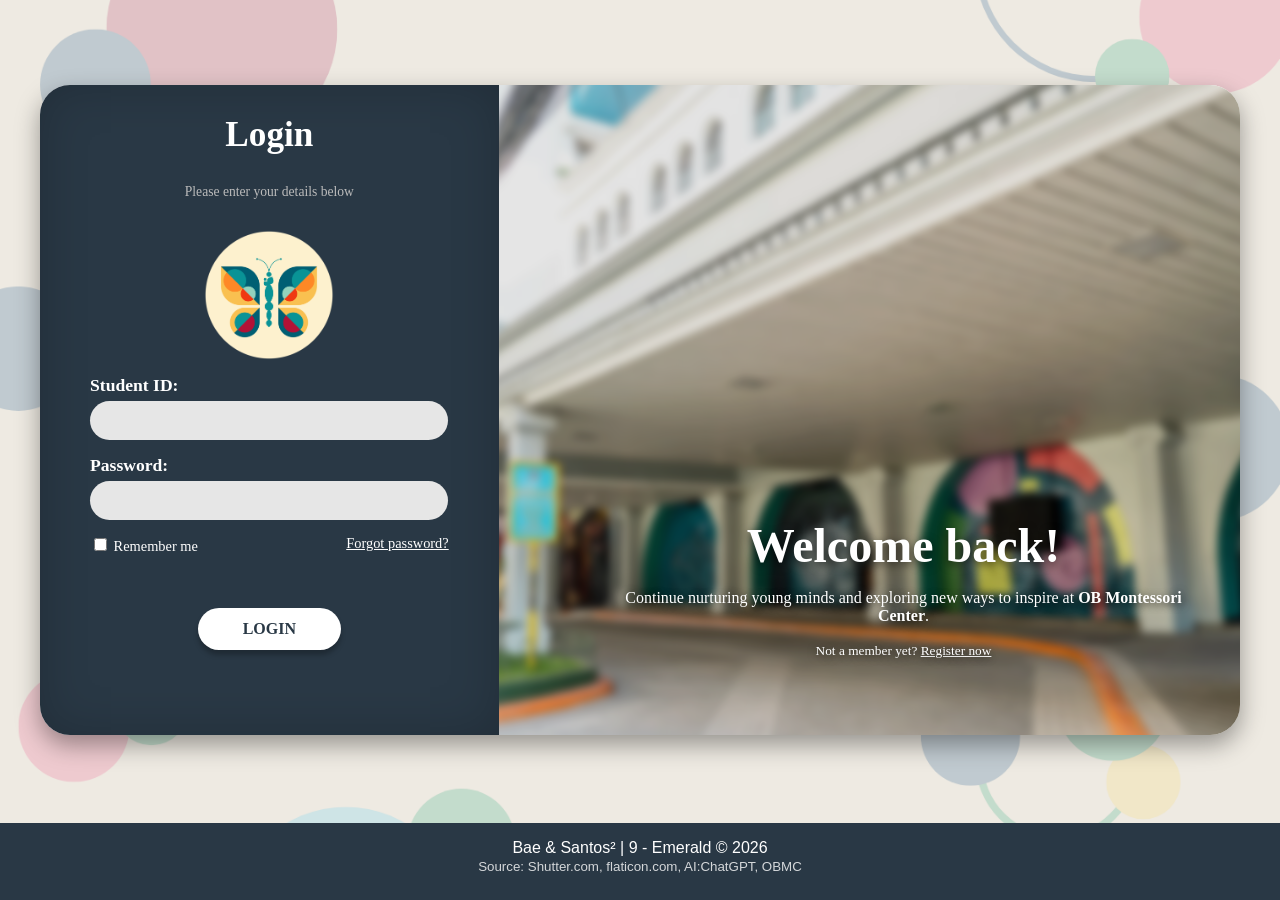
<file: index.html>
<!DOCTYPE html>
<html lang="en">
<head>
    <meta charset="UTF-8">
    <title>Login - OB Montessori</title>
    <link rel="stylesheet" href="style.css">
</head>

<body class="login-body">

    <div class="login-card">

        <div class="login-left">
            <h2>Login</h2>
            <p>Please enter your details below</p>

            <img src="OBMC 60 Icon_Circle.png" class="login-logo">

            <div class="input-group">
                <label>Student ID:</label>
                <input type="text" id="username">
            </div>

            <div class="input-group">
                <label>Password:</label>
                <input type="password" id="password">
            </div>

            <div class="login-options">
                <label><input type="checkbox"> Remember me</label>
                <a href="#" style="color:white;">Forgot password?</a>
            </div>

            <p id="errorMsg" style="color:rgb(250, 30, 30);"></p>

            <button class="login-btn" onclick="login()">LOGIN</button>
        </div>

        <div class="login-right">
            <div class="welcome-text">
                <h1>Welcome back!</h1>
                <p>
                    Continue nurturing young minds and exploring new ways 
                    to inspire at <b>OB Montessori Center</b>.
                </p>
                <small>Not a member yet? <a href="#" style="color:white;">Register now</a></small> <br> <br> <br>
            </div>
        </div>

    </div>

    <footer class="login-footer">
        <p>Bae & Santos² | 9 - Emerald © 2026</p>
        <small>Source: Shutter.com, flaticon.com, AI:ChatGPT, OBMC</small>
    </footer>

    <script>
        let attempt = 0;
        const MaxTry = 3;
        
        function login() {
            let user = document.getElementById("username").value;
            let pass = document.getElementById("password").value;
            let error = document.getElementById("errorMsg");
        
            if (attempt >= MaxTry) {
                alert("🔒 Account Locked. Too many failed attempts.");
                return;
            }
        
            if (user === "1504983384" && pass === "12345") {
                error.textContent = "";
                attempt = 0;
                window.location.href = "Dashboard.html";
            } else {
                attempt++;
        
                if (attempt < MaxTry) {
                    error.textContent = " Invalid Credentials. Attempts left: " + (MaxTry - attempt);
                } else {
                    error.textContent = " Account Locked. Too many failed attempts.";
                }
            }
        }
        </script>

</body>
</html>
</file>
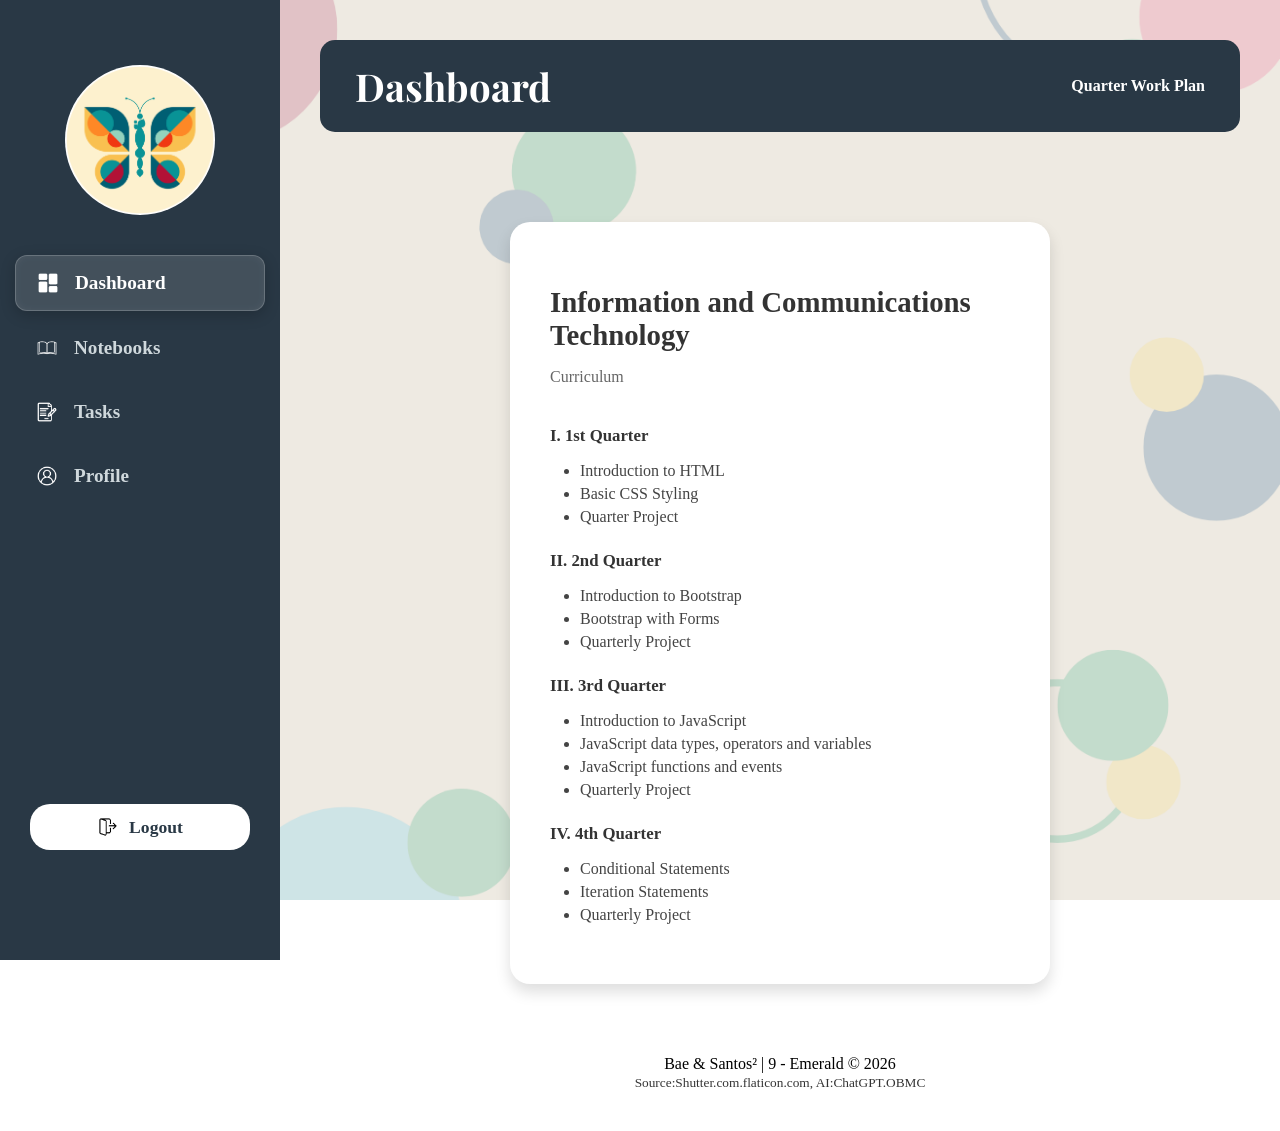
<file: Dashboard.html>
<!DOCTYPE html>
<html lang="en">
<head>
    <meta charset="UTF-8">
    <title>Dashboard - OB Montessori</title>
    <link rel="stylesheet" href="style.css">
</head>
<body>
    <nav class="sidebar">
        <div class="sidebar-logo">
            <img src="OBMC 60 Icon_Circle.png" alt="Logo">
        </div>
        <ul>
            <li><a href="Dashboard.html" class="active"><img src="Dashboard.png" class="sidebar-icon"> Dashboard</a></li>
            <li><a href="Notebooks.html"><img src="Notebooks.png" class="sidebar-icon"> Notebooks</a></li>
            <li><a href="Tasks.html"><img src="Tasks.png" class="sidebar-icon"> Tasks</a></li>
            <li><a href="Profile.html"><img src="Profile.png" class="sidebar-icon"> Profile</a></li>
        
        </ul>
        <div class="logout-container">
            <a href="index.html" class="logout-btn"><img src="Logout.png" alt="out"> Logout</a>
        </div>
    </nav>

    <main class="content">
        <header>
            <h1>Dashboard</h1>
            <span>Quarter Work Plan</span>
        </header>
        
        <div class="white-card">
            <h2>Information and Communications Technology</h2>
            <p class="sub-label">Curriculum</p>
            
            <div class="quarter-content">
                <b>I. 1st Quarter</b>
                <ul>
                    <li>Introduction to HTML</li>
                    <li>Basic CSS Styling</li>
                    <li>Quarter Project</li>
                </ul>

                <b>II. 2nd Quarter</b>
                <ul>
                    <li>Introduction to Bootstrap</li>
                    <li>Bootstrap with Forms</li>
                    <li>Quarterly Project</li>
                </ul>

                <b>III. 3rd Quarter</b>
                <ul>
                    <li>Introduction to JavaScript</li>
                    <li>JavaScript data types, operators and variables</li>
                    <li>JavaScript functions and events</li>
                    <li>Quarterly Project</li>
                </ul>

                <b>IV. 4th Quarter</b>
                <ul>
                    <li>Conditional Statements</li>
                    <li>Iteration Statements</li>
                    <li>Quarterly Project</li>
                </ul>
            </div>
        </div>

        <footer class="main-footer">
            <p>Bae & Santos² | 9 - Emerald © 2026</p>
            <small>Source:Shutter.com.flaticon.com, AI:ChatGPT.OBMC</small>
        </footer>
    </main>
</body>
</html>
</file>
<file: style.css>
@import url('https://fonts.googleapis.com/css2?family=Playfair+Display:wght@700&family=Segoe+UI:wght@400;600;700&display=swap');

:root {
    --dark: #293845;
    --accent: #5bc0de;
    --text: #333;
}

body {
    font-family: 'Gill sans', 'Georgia', serif;
    margin: 0;
    padding: 0;
    background-image: url('obmc Bg(extended).png'); 
    background-size: cover;
    background-position: center;
    background-attachment: fixed;
    color: var(--text);
    display: flex;
    flex-direction: column;
    min-height: 100vh;
}
/* Login Page */
.login-body {
    display: flex;
    justify-content: center;
    align-items: center;
    flex: 1;
}

.login-card {
    display: flex;
    width: 1200px;
    max-width: 95%;
    height: 650px;
    border-radius: 30px;
    background: white;
    transform: translateY(-60px);
    margin-top: 40px;
    overflow: hidden; 
    box-shadow: 0 10px 25px rgba(0, 0, 0, 0.368);
}

.login-left {
    width: 30%;
    background: var(--dark);
    color: white;
    display: flex;
    flex-direction: column;
    align-items: center;
    justify-content: center;
    padding: 30px 50px;
    gap: 15px;
    box-shadow: inset 0 0 50px rgba(0,0,0,0.2);
}

.login-logo {
    width: 130px;
    border-radius: 50%;
}

.login-left h2 {
    font-size: 2.2em;
    margin: 0 0;
    text-align: center;
    font-family: 'Georgia', serif;
}

.login-left p {
    font-size: 0.85em;
    color: #bbb;
    margin-bottom: 15px;
    text-align: center;
}

.input-group {
    width: 100%;
}
.input-group label {
    font-size: 1.1rem;
    font-weight: 600;
}
.input-group input {
    width: 93%;
    padding: 12px;
    border-radius: 25px;
    border: none;
    margin-top: 5px;
    background: #e6e6e6;
}

.login-options {
    display: flex;
    justify-content: space-between;
    width: 100%;
    font-size: 0.9rem;
}

.login-btn {
    background: white;
    color: #293845;
    padding: 12px;
    border-radius: 25px;
    font-weight: bold;
    border: none;
    cursor: pointer;
    width: 40%;
    margin-top: 50px;
    font-size: 1em;
    box-shadow: 0 5px 5px rgba(0,0,0,0.25);
    transition: 0.25s ease;
    transform: translateY( -55px);
    font-family: 'Georgia', serif;

}
.login-btn:active {
    transform: translateY(-52px);
}
.login-btn:hover {
    background: #f1f1f1c8;
}
.login-right {
    width: 62%;
    position: relative;
    overflow: hidden;
    display: flex;
    justify-content: flex-end;
    align-items: flex-end;
}

.login-right::before {
    content: "";
    position: absolute;
    inset: 0;
    background: url('Login page.webp') no-repeat center;
    background-size: cover;
    filter: blur(4px);
    transform: scale(1.05);
    z-index: 0;
}

.login-right::after {
    content: "";
    position: absolute;
    inset: 0;
    background: rgba(0,0,0,0.1);
    z-index: 1;
}

.welcome-text {
    position: relative;
    z-index: 2;
    padding: 40px;
    color: white;
    width: 80%;
    text-align: center;
}
.welcome-text h1 {
    font-size: 3em;
    margin-bottom: 10px;
    text-shadow: 0 3px 10px rgba(0,0,0,0.6);
    font-family: 'Georgia', serif;
}
.welcome-text p,
.welcome-text small {
    text-shadow: 0 2px 8px rgba(0,0,0,0.6);
    font-family: 'Georgia', serif;
}

.demo-credentials {
    width: 100%;
    margin: 10px 0 20px;
    padding: 10px 12px;
    border-radius: 10px;
    background: rgba(255,255,255,0.06);
    border: 1px solid rgba(255,255,255,0.1);
    font-size: 0.75em;
    color: #ccc;
}
.demo-credentials p {
    margin: 5px 0;
}
.demo-credentials strong {
    color: white;
}

.login-footer {
    position: fixed;
    bottom: 0;
    left: 0;
    width: 100%;
    height: auto;
    background: var(--dark);
    color: white;
    text-align: center;
    padding: 15px 0 25px 0;
    font-size: 1rem;
    font-family: 'Georgia', sans-serif;
    gap: 2px;
    display: flex;
    flex-direction: column;
    justify-content: center;
}
.login-footer p {
    margin: 0;
    line-height: 1.2;
}

.login-footer small {
    margin: 0;
    display: block;
    line-height: 1.2;
    opacity: 0.8;
}

/* Sidebar */
.sidebar {
    width: 280px; 
    background: var(--dark);
    color: white;
    display: flex;
    flex-direction: column;
    align-items: center;
    padding: 30px 0;
    position: fixed;
    height: 100%;
}
.sidebar-logo {
    margin-top: 35px;
    width: 150px;
    height: 150px;
    border-radius: 50%;
    background: white;
    display: flex;
    justify-content: center;
    align-items: center;
    overflow: hidden;
    margin-bottom: 35px
}
.sidebar-logo img {
    width: 100%;
    height: 100%;
    object-fit: cover;
    object-position: center;
}

.sidebar ul { 
    list-style: none; 
    padding: 0; 
    width: 100%; 
    margin: 0; 
}
.sidebar ul li { 
    width: 100%; 
    padding: 5px 15px; 
    box-sizing: border-box; 
}
.sidebar ul li a { 
    display: flex; 
    align-items: center; 
    gap: 15px; 
    padding: 15px 20px; 
    color: #cfd8dc; 
    text-decoration: none; 
    font-size: 1.2em;  
    font-weight: 600; 
    transition: all 0.2s ease; 
    border-radius: 12px; 
}
.sidebar ul li a.active { 
    background: rgba(255, 255, 255, 0.12); 
    color: white; 
    box-shadow: inset 0 0 10px rgba(255, 255, 255, 0.05), 0 4px 15px rgba(0, 0, 0, 0.2); 
    border: 1px solid rgba(255, 255, 255, 0.2);
}
.sidebar a:hover {
    background: rgba(255,255,255,0.1); 
    transform: translateY(-2px);
}
.sidebar-icon { 
    width: 24px; 
    height: 24px;
}
.logout-container { 
    margin-top: auto; 
    width: 100%; 
    padding: 0 30px; 
    box-sizing: border-box; 
    margin-bottom: 50px; 
}
.logout-btn { 
    display: flex; 
    align-items: center; 
    justify-content: center; 
    background: white; 
    color: var(--dark); 
    text-decoration: none; 
    padding: 12px; 
    border-radius: 20px; 
    font-weight: bold; 
    font-size: 1.1em;
    transition: all 0.3s ease;
    margin-bottom: 30px;
}

.logout-btn:hover{
    background:#f1f1f1c8 !important;
}
.logout-btn:active {
    transform: translateY(2px) !important;
}
.logout-btn img { 
    width: 22px; 
    margin-right: 10px; 
    filter: invert(1); 
}
.content { 
    margin-left: 280px;  
    padding: 40px; 
    flex: 1; 
    min-height: 100vh; 
    display: flex; 
    flex-direction: column;
    position: relative;
    z-index: 1;
}
/* Header */
header { 
    background: var(--dark); 
    color: white; 
    padding: 20px 35px; 
    border-radius: 15px; 
    display: flex; 
    justify-content: space-between; 
    align-items: center; 
    margin-bottom: 30px; 
}
header h1 { 
    margin: 0; 
    font-family: 'Playfair Display', serif; 
    font-size: 2.4em; 
}
header span { 
    font-weight: 600; 
    font-size: 1em; }

/* Notebooks Page */
.grid-container {
    display: grid;
    grid-template-columns: repeat(auto-fill, minmax(250px, 1fr));
    gap: 30px;
    padding: 40px 10px;
    width: 100%;
    margin: 0 auto;
}

.grid-item {
    background: #fff;
    border-radius: 12px;
    padding: 20px;
    cursor: pointer;
    display: flex;
    flex-direction: column;
    text-align: center;

    border: 1px solid rgba(0,0,0,0.05);
    box-shadow: 0 4px 15px rgba(0,0,0,0.05);

    transition: all 0.3s ease;
    height: fit-content;
}

.grid-item:hover {
    transform: scale(1.03 );
    box-shadow: 0 12px 30px rgba(0,0,0,0.1);
}

/* IMAGE TOP */
.grid-top {
    height: 120px;
    width: 100%;
    background: #e0e0e0;
    border-radius: 12px;
}

/* TEXT */
.grid-text {
    padding: 12px 5px 5px;
    text-align: left;
}

.grid-text h3 {
    font-family: 'Playfair Display', serif;
    font-size: 1.5rem;
    margin: 0;
    color: #1a1a1a;
    line-height: 1.2;
}

.grid-text p {
    font-size: 0.9rem;
    color: #5bc0de;
    font-weight: 700;
    margin: 4px 0 12px;
}

.grid-text small {
    font-size: 0.75rem;
    color: #777;
    text-transform: uppercase;
    letter-spacing: 1px;
    background: #f1f3f5;
    padding: 6px 12px;
    border-radius: 20px;
    font-weight: 700;
}

.image-container { 
    width: 100%; 
    border-radius: 14px; 
    overflow: hidden; 
    background: #f9f9f9;
    aspect-ratio: 16 / 7;    
    margin-bottom: 15px;
    display: block;     
}

.image-container img { 
    width: 100%; 
    height: 100%; 
    display: block;    
    object-fit: cover;       
    object-position: center;  
    transition: transform 0.5s ease;  
}

/* POPUP */
#notebookPopup {
    display: none;
    position: fixed;
    inset: 0;
    background: rgba(0,0,0,0.7);
    backdrop-filter: blur(8px);
    justify-content: center;
    align-items: center;
    z-index: 1000;
}

.popup-content {
    background: rgba(255,255,255,0.95);
    padding: 40px;
    border-radius: 24px;
    width: 90%;
    max-width: 550px;
    text-align: center;
    position: relative;
    box-shadow: 0 20px 60px rgba(0,0,0,0.3);
    animation: slideUp 0.4s ease;
}

@keyframes slideUp {
    from { transform: translateY(50px); opacity: 0; }
    to { transform: translateY(0); opacity: 1; }
}

#popupImage {
    width: 100%;
    height: 220px;
    object-fit: cover;
    border-radius: 16px;
    margin-bottom: 25px;
}

#popupTitle {
    font-family: 'Playfair Display', serif;
    font-size: 2.2rem;
    margin-bottom: 10px;
}

#popupDesc {
    font-size: 1.1rem;
    color: #444;
    line-height: 1.7;
}

.popup {
    display: none;
    position: fixed;
    top: 0;
    left: 0;
    width: 100%;
    height: 100%;
    background: rgba(0,0,0,0.6);
    justify-content: center;
    align-items: center;
    z-index: 1000;
}

@keyframes pop {
    from { transform: scale(0.7); opacity: 0; }
    to { transform: scale(1); opacity: 1; }
}

.close-btn {
    position: absolute;
    top: 20px;
    right: 25px;
    font-size: 30px;
    cursor: pointer;
    color: #999;
    transition: 0.2s;
}

.close-btn:hover {
    color: #333;
    transform: rotate(90deg);
}

/* Tasks Page */
.grid, .tasks-container {
    gap: 25px;
    margin-top: 20px;
}

@media (max-width: 1100px) {
    .grid, .tasks-container { grid-template-columns: 1fr; }
}
.tasks-grid{
    display: flex;
    gap: 20px;
    flex-wrap: nowrap;
}

.task-card, .task-item {
    background: white;
    border-radius: 15px;
    padding: 30px;
    box-shadow: 0 8px 25px rgba(0,0,0,0.05);
    flex-direction: column;
    justify-content: space-between; 
    text-align: left;
    transition: transform 0.3s ease;
    min-height: 150px; 
    width: 45%;
    margin: 40px auto 0 auto;
    flex: 1;
}

.task-card:hover, .task-item:hover { 
    transform: translateY(-5px); 
    box-shadow: 0 12px 30px rgba(0,0,0,0.1);}

.task-card h3, .task-item h3 {
    font-family: 'Gill sans', serif;
    font-size: 1.2em;
    margin: 0 0 5px 0;
    color: #222;
}
.task-card h2, .task-item h2 {
    font-family: 'Playfair Display', serif;
    font-size: 1.7em;
    margin: 0 0 15px 0;
}

.task-card b, .task-item b {
    display: block;
    font-size: 1.1em;
    font-weight: 700;
    margin-bottom: 12px;
    color: #333;
}

.task-card p, .task-item p {
    font-size: 0.95em;
    color: #666;
    margin-bottom: 20px;
}

.action-btn, .submit-btn {
    background: #5bc0de;
    color: white;
    border: none;
    padding: 14px;
    border-radius: 12px;
    font-weight: bold;
    font-size: 1em;
    cursor: pointer;
    transition: 0.3s ease;
    width: 100%;
    font-family: 'Gill Sans';
}

.action-btn:hover, .submit-btn:hover {
    background: #3ea5c4;
    transform: translateY(-2px);
}
.action-btn:active, .submit-btn:active {
    transform: translateY(2px);
}
.submit-btn.submitted {
    background: #4caf50;
    color: white;
    cursor: not-allowed;
    opacity: 0.9;
}

/* Profile Page */
.profile-wrap {
    display: flex;
    align-items: stretch;
    width: 60%;
    min-height: 600px;
    margin: 0 auto;
    margin-top: 60px;
    box-shadow: 0 10px 25px rgba(0, 0, 0, 0.1);
}

.profile-left {
    background: var(--dark);
    color: white;
    width: 40%;
    align-items: center;
    padding: 60px 40px;
    box-shadow: 10px 0 30px rgba(0, 0, 0, 0.153);
    border-radius: 15px 0 0 15px;
}
.profile-right {
    width: 60%;
    padding: 50px;
    border-radius: 0 15px 15px 0;
    background-color: white;
    padding: 60px 40px;
    box-shadow: -10px 0 30px rgba(0, 0, 0, 0.153);
}
.profile-right .profile-title {
    font-family: 'Playfair Display', serif;
    font-size: 2.8em;
    margin-top: 0;
    margin-bottom: 20px;
    line-height: 1.1;
}
.profile-right .action-btn {
    margin-top: auto;
}

.profile-left, .profile-right {
    display: flex;
    flex-direction: column;
}

.profile-avatar {
    width: 150px;
    height: 150px;
    border-radius: 50%;
    overflow: hidden;
    margin-bottom: 20px;
    border: 4px solid white;
    box-shadow: 0 5px 15px rgba(0,0,0,0.2);
    background: #ddd;
    display: flex;
    justify-content: center;
    align-items: center;
}

.profile-avatar img {
    width: 100%;
    height: 100%;
}
.profile-left h2 {
    margin-top: 20px;
    margin-bottom: 5px;
}
.profile-left p {
    margin: 0;
    opacity: 0.8;
}
.profile-right p {
    font-size: 1.2em;
    margin-bottom: 20px;
}

/* File Upload */
.file-upload {
    display: flex;
    align-items: center;
    gap: 12px;
    margin-top: 15px;
}

/* hide default input */
.file-upload input[type="file"] {
    display: none;
}

/* button */
.upload-btn {
    background: #4a657c;
    color: white;
    padding: 10px 18px;
    border-radius: 12px;
    font-weight: 600;
    cursor: pointer;
    transition: 0.25s ease;
    box-shadow: 0 5px 5px rgba(0,0,0,0.25);
}

.upload-btn:hover {
    background: #5980a1;
    transform: translateY(-2px);
}

.upload-btn:active {
    transform: translateY(1px);
}

/* file text */
#fileName {
    font-size: 0.9rem;
    color: #ddd;
    font-style: italic;
}

/*Dashboard*/
.white-card {
    background: white;
    border-radius: 20px;
    padding: 40px;
    box-shadow: 0 8px 15px rgba(0, 0, 0, 0.133);
    min-height: 600px; 
    width: 50%;
    margin: 0, auto;
    align-self: center;
    margin-top: 60px;
    margin-bottom: 70px;
}

.white-card h2 {
    font-family: 'Gill sans', 'Georgia', serif;
    font-size: 1.8em;
    margin-bottom: 5px;
}

.sub-label {
    color: #666;
    margin-bottom: 40px;
    display: block;
}

.quarter-content b {
    display: block;
    margin-top: 25px;
    margin-bottom: 10px;
    font-size: 1.05em;
}

.quarter-content ul {
    margin-bottom: 20px;
    padding-left: 30px;
}

.quarter-content li {
    margin-bottom: 5px;
    color: #444;
}     

/*main footer*/
.main-footer {
    width: 100%;
    color: Black;
    text-align: center;
    font-size: 1rem;
    font-family: Georgia, 'Times New Roman', Times, serif, sans-serif;
    margin-top: auto; 
    margin-bottom: 0;
    gap: 2px;
    display: flex;
    flex-direction: column;
}

.main-footer small {
    margin: 0;
    display: block;
    line-height: 1.2;
    opacity: 0.8;
}

.main-footer p {
    margin: 0;
    line-height: 1.2;
}

.reset-btn {
    background-color: #9a1111;
    color: white;
    padding: 14px;
    border-radius: 12px;
    font-weight: bold;
    border: none;
    font-family: 'Gill Sans';
    font-size: 1em;
    cursor: pointer;
    width: 20%;
    display: block;
    margin: 40px auto;
    transition: 0.3s ease;
    box-shadow: 0 5px 10px rgba(0, 0, 0, 0.205);

}
.reset-btn:hover {
    background: #800e0e;
    transform: translateY(-2px);
}

.reset-btn:active {
    transform: translateY(2px);
}
</file>
